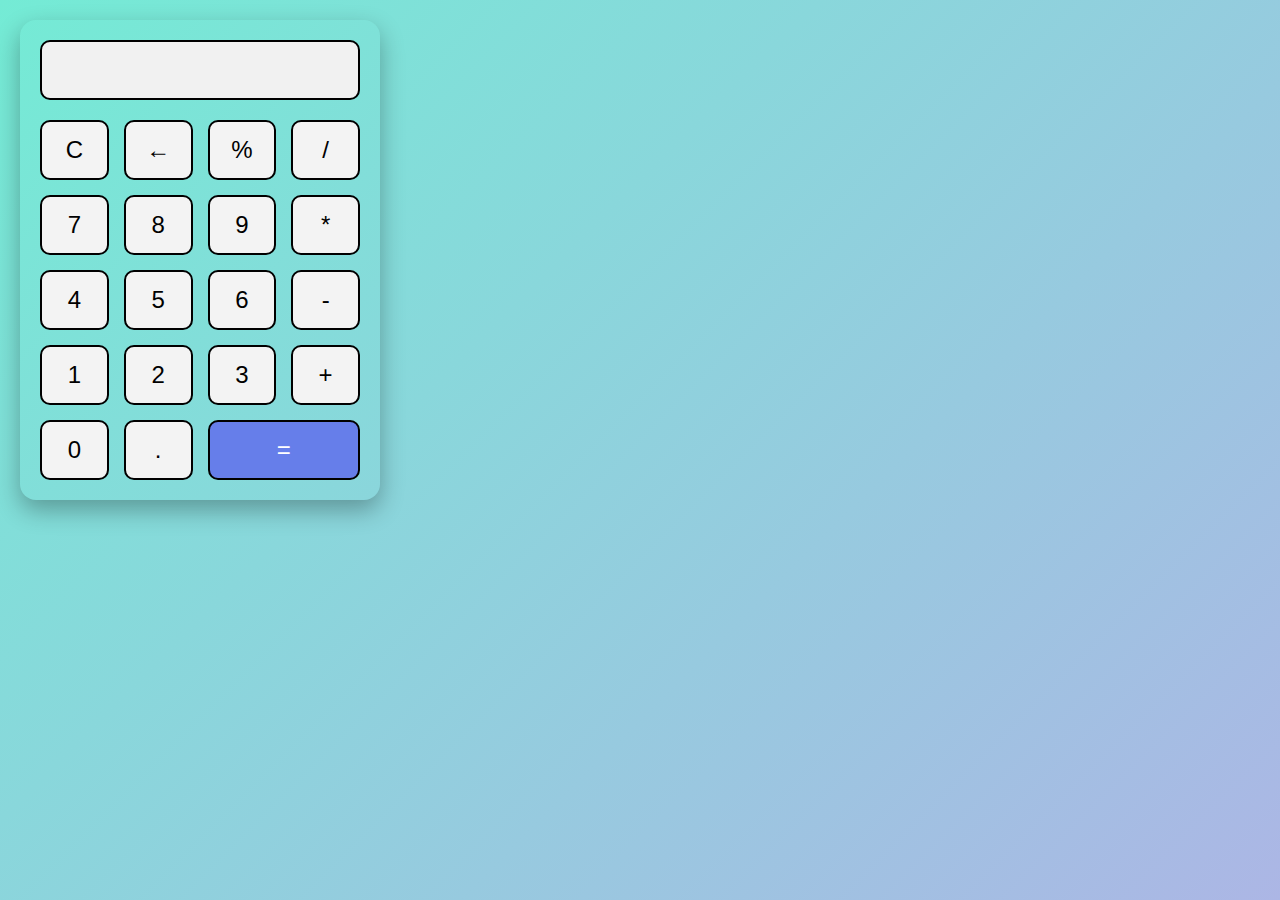
<file: index.html>
<!DOCTYPE html>
<html lang="en">
<head>
  <meta charset="UTF-8" />
  <meta name="viewport" content="width=device-width, initial-scale=1.0" />
  <title>Responsive Calculator</title>
  <link rel="stylesheet" href="style.css" />
  <script src="script.js" defer></script>
</head>
<body>
  <div class="background">
    <div class="container">
    <div class="calculator">
      <input id="display" type="text" class="display" disabled />
      <div class="buttons">
        <button class="clear-all">C</button>
        <button class="erase">←</button>
        <button class="action" id="modulus">%</button>
        <button class="action" id="divide">/</button>

        <button class="action">7</button>
        <button class="action">8</button>
        <button class="action">9</button>
        <button class="action" id="multiply">*</button>

        <button class="action">4</button>
        <button class="action">5</button>
        <button class="action">6</button>
        <button class="action" id="subtract">-</button>

        <button class="action">1</button>
        <button class="action">2</button>
        <button class="action">3</button>
        <button class="action" id="add">+</button>

        <button class="action">0</button>
        <button class="action">.</button>
        <button class="equal">=</button>
      </div>
    </div>
  </div>
  </div>
</body>
</html>
</file>
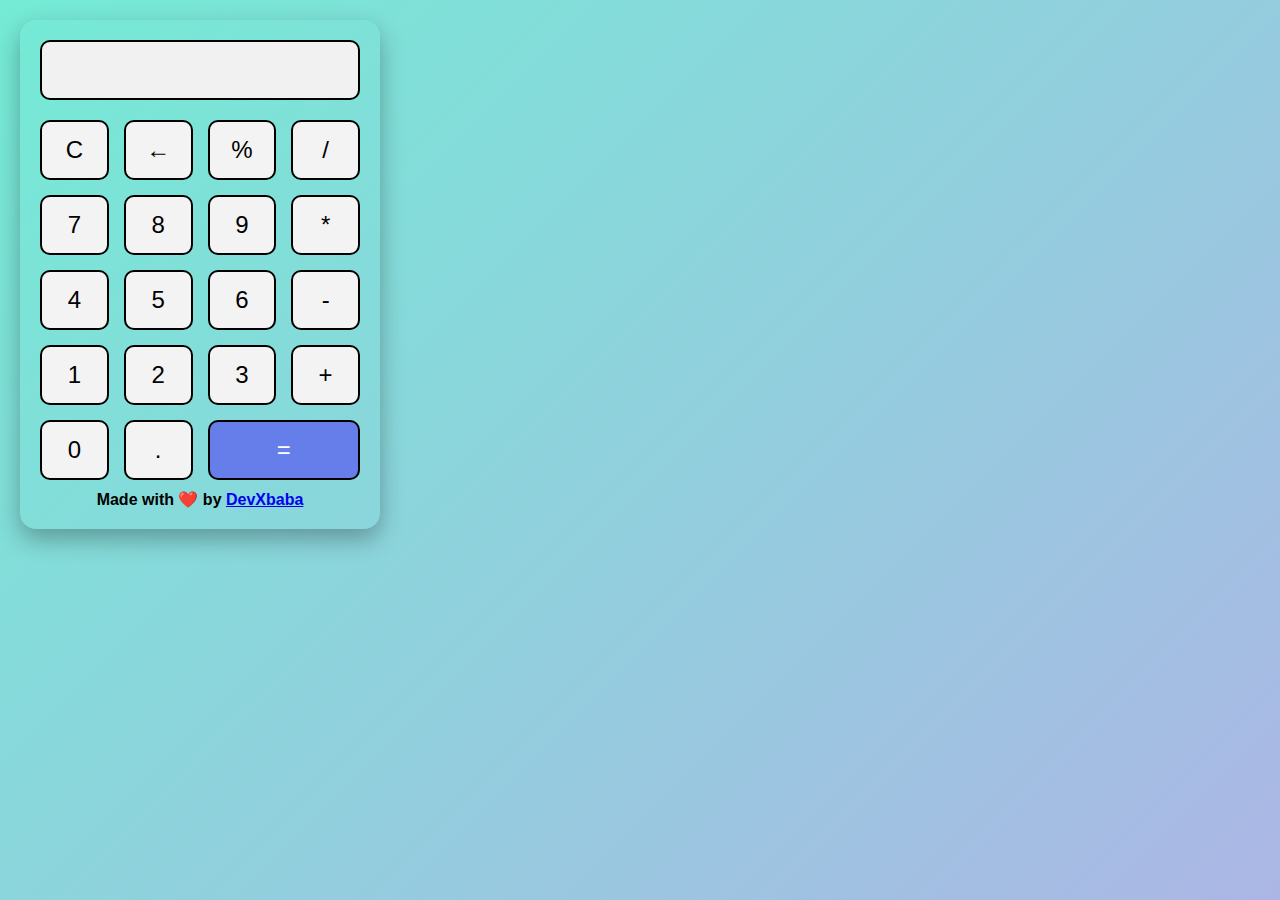
<file: calculator/index.html>
<!DOCTYPE html>
<html lang="en">
<head>
  <meta charset="UTF-8" />
  <meta name="viewport" content="width=device-width, initial-scale=1.0" />
  <title>Responsive Calculator</title>
  <link rel="stylesheet" href="style.css" />
  <script src="script.js" defer></script>
</head>
<body>
  <div class="background">
    <div class="container">
    <div class="calculator">
      <input id="display" type="text" class="display" disabled />
      <div class="buttons">
        <button class="clear-all">C</button>
        <button class="erase">←</button>
        <button class="action" id="modulus">%</button>
        <button class="action" id="divide">/</button>

        <button class="action">7</button>
        <button class="action">8</button>
        <button class="action">9</button>
        <button class="action" id="multiply">*</button>

        <button class="action">4</button>
        <button class="action">5</button>
        <button class="action">6</button>
        <button class="action" id="subtract">-</button>

        <button class="action">1</button>
        <button class="action">2</button>
        <button class="action">3</button>
        <button class="action" id="add">+</button>

        <button class="action">0</button>
        <button class="action">.</button>
        <button class="equal">=</button>
      </div>
  <h4>Made with ❤️ by <a href="https://github.com/rohn5783">DevXbaba</a></h4>

    </div>
  </div>
  </div>
</body>
</html>
</file>
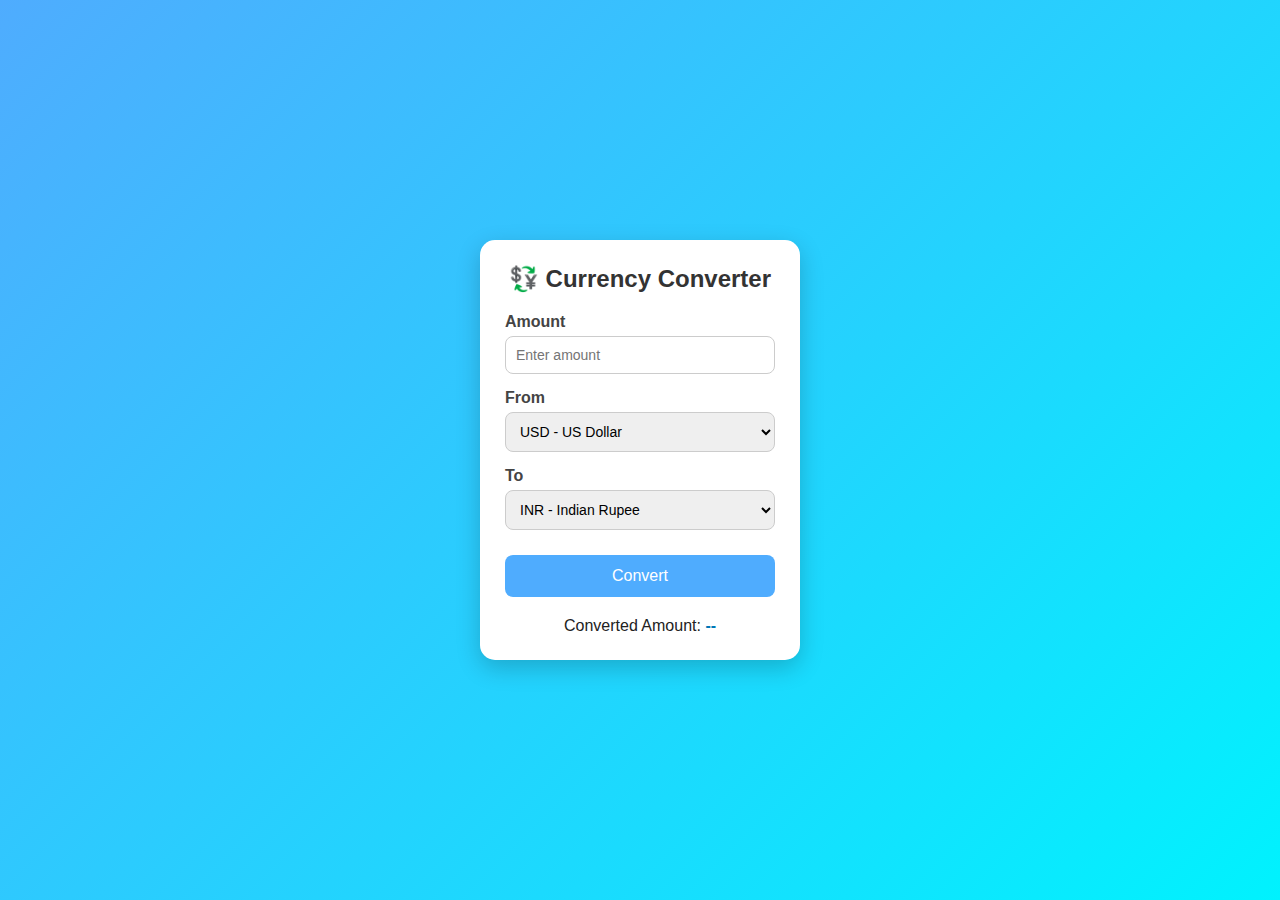
<file: currency-converter/index.html>
<!DOCTYPE html>
<html lang="en">
<head>
  <meta charset="UTF-8">
  <meta name="viewport" content="width=device-width, initial-scale=1.0">
  <title>Currency Converter</title>
  <link rel="stylesheet" href="style.css">
  <script src="script.js" defer></script>
</head>
<body>
  <div class="converter-container">
    <h2>💱 Currency Converter</h2>
    
    <div class="input-group">
      <label for="amount">Amount</label>
      <input type="number" id="amount" placeholder="Enter amount">
    </div>

    <div class="input-group">
      <label for="fromCurrency">From</label>
      <select id="fromCurrency">
        <option value="USD">USD - US Dollar</option>
        <option value="EUR">EUR - Euro</option>
        <option value="INR">INR - Indian Rupee</option>
        <option value="GBP">GBP - British Pound</option>
        <option value="JPY">JPY - Japanese Yen</option>
      </select>
    </div>

    <div class="input-group">
      <label for="toCurrency">To</label>
      <select id="toCurrency">
        <option value="INR">INR - Indian Rupee</option>
        <option value="USD">USD - US Dollar</option>
        <option value="EUR">EUR - Euro</option>
        <option value="GBP">GBP - British Pound</option>
        <option value="JPY">JPY - Japanese Yen</option>
      </select>
    </div>

    <button id="convertBtn">Convert</button>

    <div class="result">
      <p>Converted Amount: <span id="resultValue">--</span></p>
    </div>
  </div>
</body>
</html>
</file>
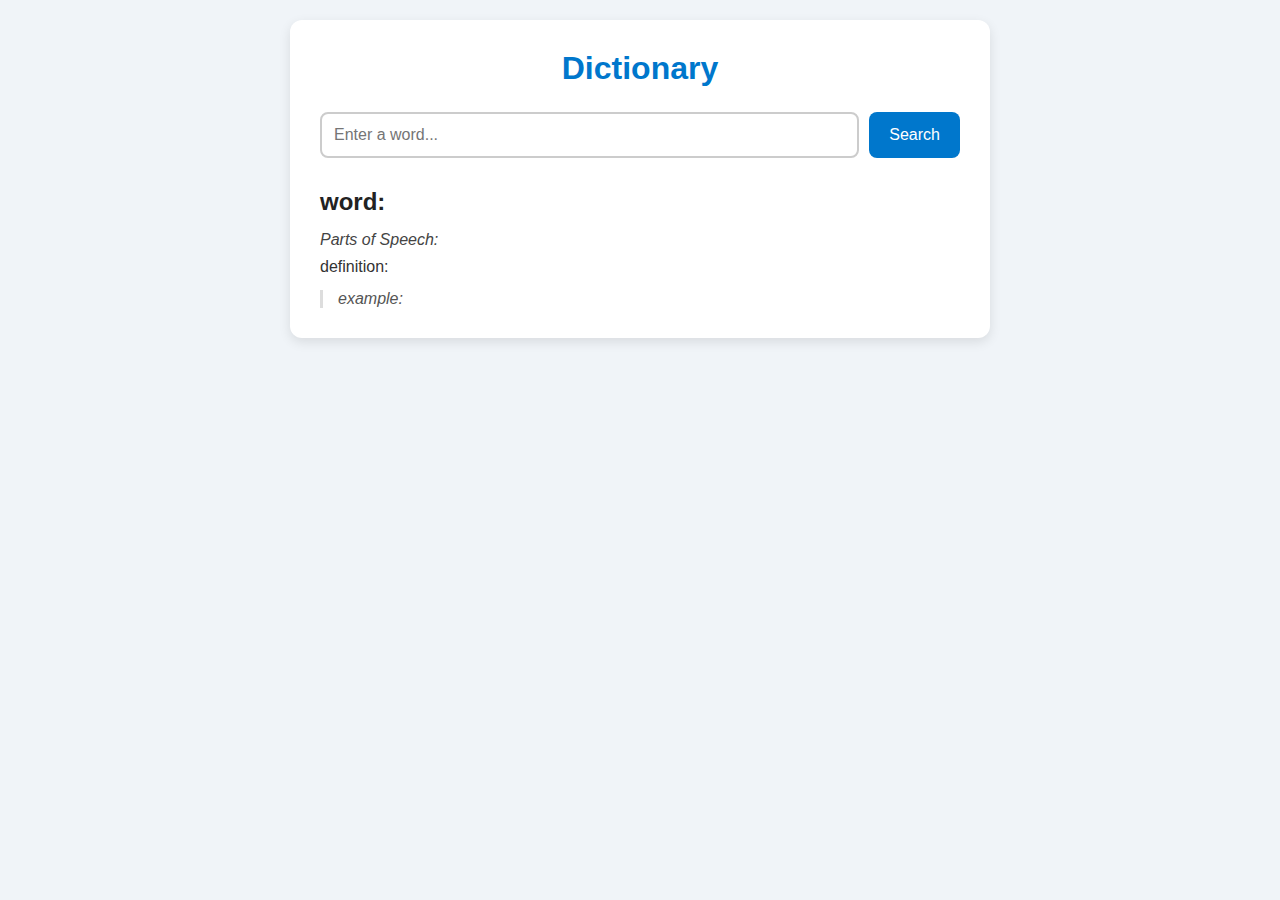
<file: Dictionary/index.html>
<!DOCTYPE html>
<html lang="en">
<head>
  <meta charset="UTF-8" />
  <meta name="viewport" content="width=device-width, initial-scale=1.0"/>
  <title>Dictionary App</title>
  <link rel="stylesheet" href="style.css" />
  <script src="script.js" defer></script>
</head>
<body>
  <div class="container">
    <header>
      <h1>Dictionary</h1>
    </header>

    <div class="search-box">
      <input type="text" placeholder="Enter a word..." />
      <button class="btn">Search</button>
    </div>

    <div class="result">
      <div class="word">word:</div>
     

      <div class="meaning">
        <div class="part-of-speech">Parts of Speech:</div>
        <div class="definition" >definition:</div>
        <div class="example">example:</div>
      </div>
    </div>
  </div>
</body>
</html>
</file>
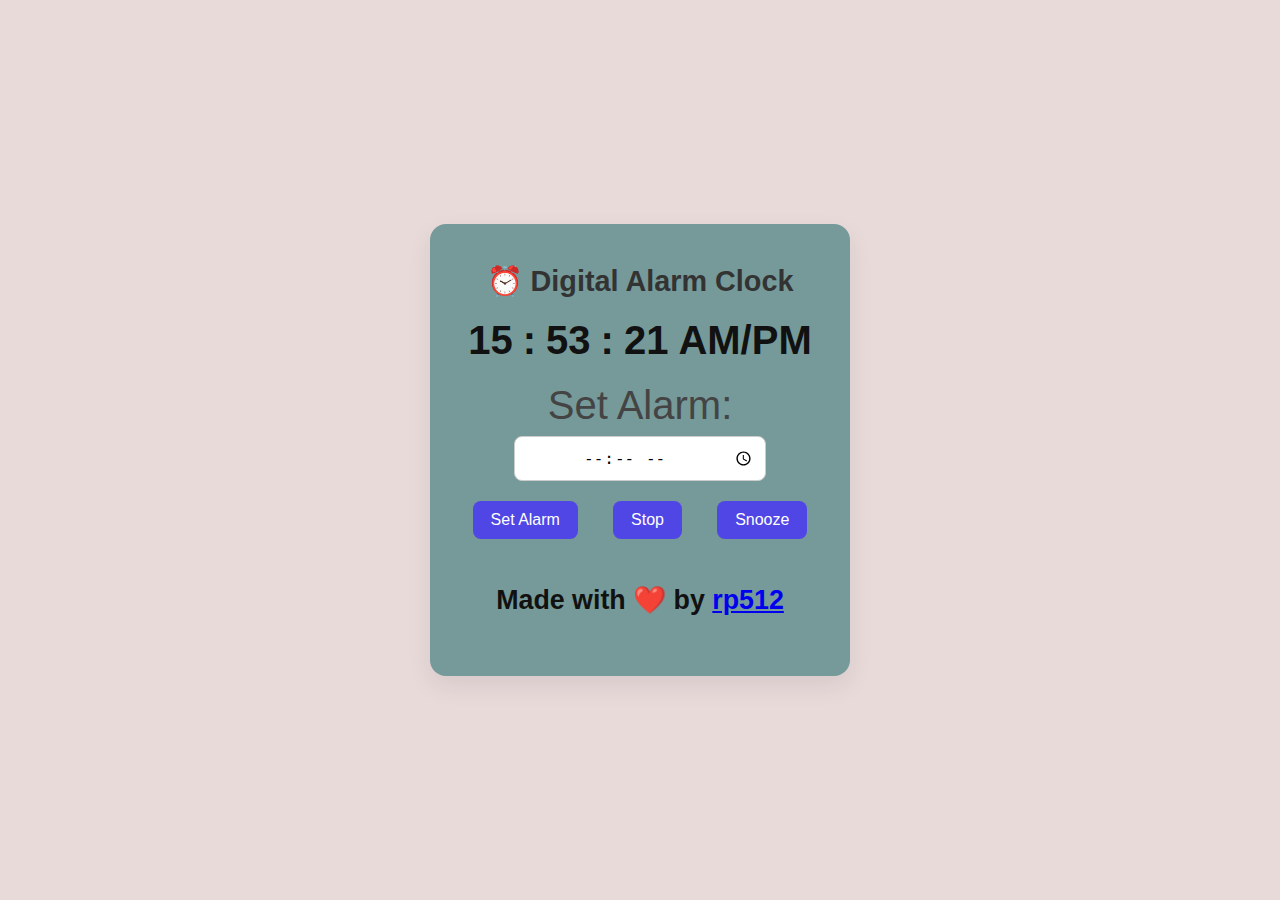
<file: Digital-clock/index.html>
<!DOCTYPE html>
<html lang="en">
<head>
  <meta charset="UTF-8" />
  <meta name="viewport" content="width=device-width, initial-scale=1.0"/>
  <title>Digital Alarm Clock</title>
  <link rel="stylesheet" href="style.css">
  <script src="script.js" defer></script>
</head>
<body class="background">
  <div class="modern-alarm-app">
    <h1>⏰ Digital Alarm Clock</h1>
    <div id="clockDisplay">
     <div class="clock-container">
  <span id="hour">15</span>
  <span>:</span>
  <span id="minute">53</span>
  <span>:</span>
  <span id="second">21</span>
  <span id="amPm">AM/PM</span>


      
    </div>

    <div class="input-row">
      <label for="alarmTime">Set Alarm:</label>
      <input type="time" id="alarmTime">
    </div>

    <div class="button-row">
      <button id="setAlarmBtn">Set Alarm</button>
      <button id="stopAlarmBtn">Stop</button>
      <button id="snoozeBtn">Snooze</button>
    </div>

    <audio id="alarmSound" src="./Asset/funny-alarm-317531.mp3" preload="auto"></audio>
  </br>
    <h6>Made with ❤️ by <a href="https://github.com/rp512">rp512</a></h4>
  </div>

 
</body>
</html>
</file>
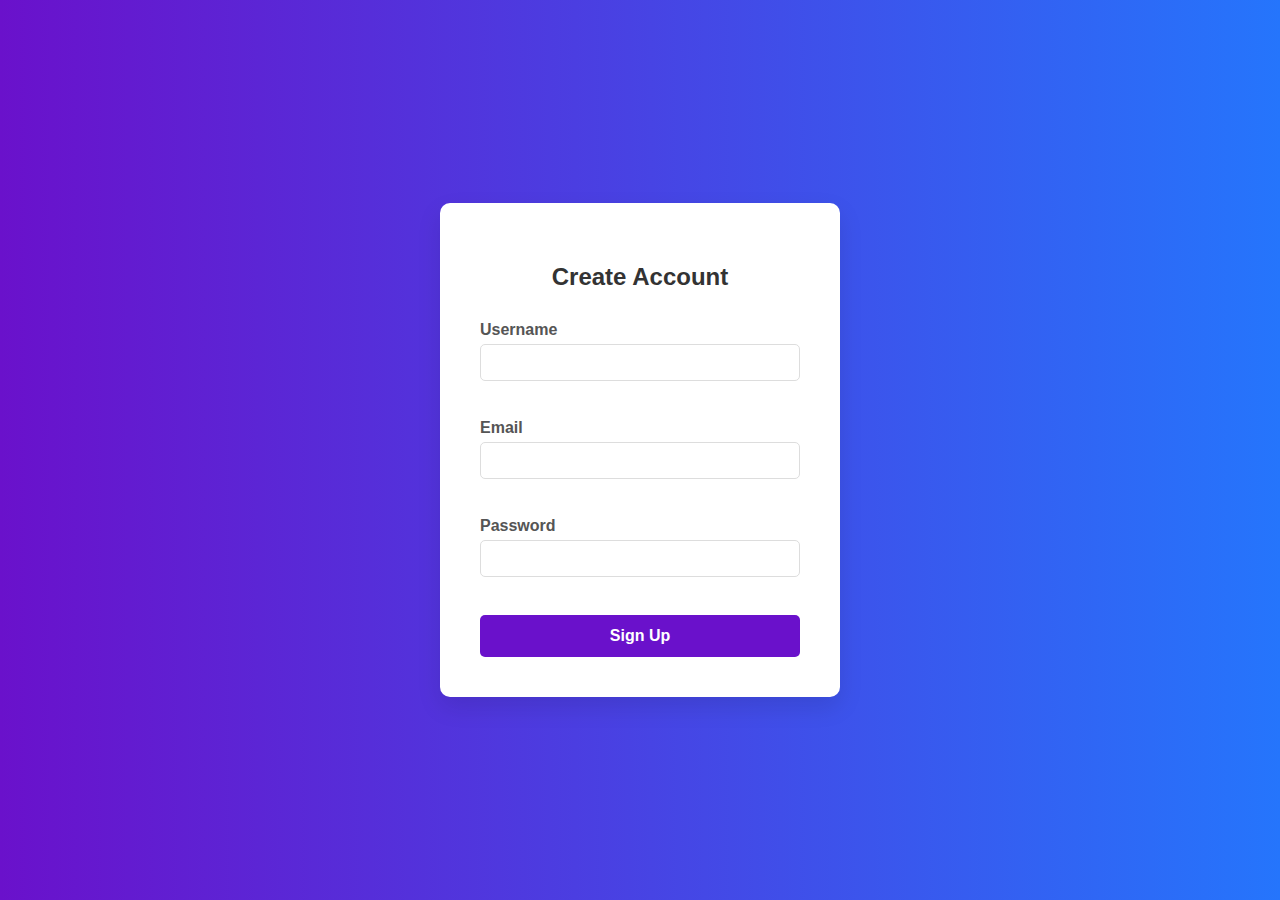
<file: form-validator/index.html>
<!DOCTYPE html>
<html lang="en">
<head>
    <meta charset="UTF-8">
    <meta name="viewport" content="width=device-width, initial-scale=1.0">
    <title>Responsive Form Validator</title>
    <link rel="stylesheet" href="style.css">
    <script src="script.js" defer></script>

</head>
<body>
    <div class="form-container">
        <form id="myForm" novalidate>
            <h2>Create Account</h2>
            <div class="form-group">
                <label for="username">Username</label>
                <input type="text" id="username" name="username" required minlength="3">
                <div class="error-message"></div>
            </div>
            <div class="form-group">
                <label for="email">Email</label>
                <input type="email" id="email" name="email" required>
                <div class="error-message"></div>
            </div>
            <div class="form-group">
                <label for="password">Password</label>
                <input type="password" id="password" name="password" required minlength="8">
                <div class="error-message"></div>
            </div>
            <button type="submit">Sign Up</button>
        </form>
    </div>
</body>
</html>
</file>
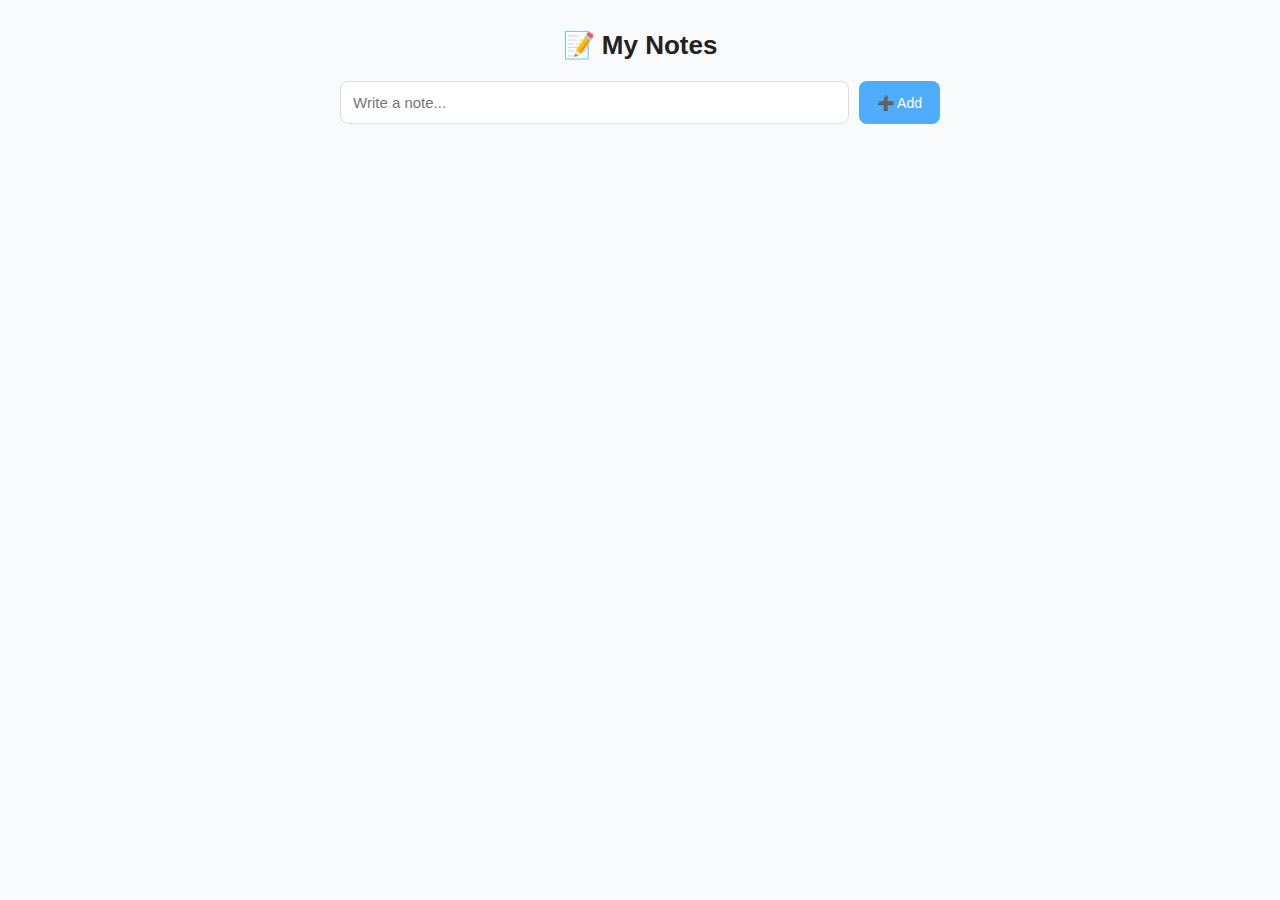
<file: notes-app/index.html>
<!DOCTYPE html>
<html lang="en">
<head>
  <meta charset="UTF-8">
  <meta name="viewport" content="width=device-width, initial-scale=1.0">
  <title>Notes App</title>
  <link rel="stylesheet" href="style.css">
  <script src="script.js" defer></script>
</head>
<body>
  <div class="app-container">
    <header>
      <h1>📝 My Notes</h1>
    </header>

    <!-- Input Section -->
    <div class="input-section">
      <input type="text" id="noteInput" placeholder="Write a note...">
      <button id="addBtn">➕ Add</button>
    </div>

    <!-- Notes Section -->
    <section class="notes-list" id="notesContainer">
      <!-- Example Notes (static demo) -->
      <div class="note-card">
        <p>Read JavaScript book 📘</p>
        <button class="delete-btn">🗑️</button>
      </div>
      <div class="note-card">
        <p>Go for a walk 🚶</p>
        <button class="delete-btn">🗑️</button>
      </div>
    </section>
  </div>
</body>
</html>
</file>
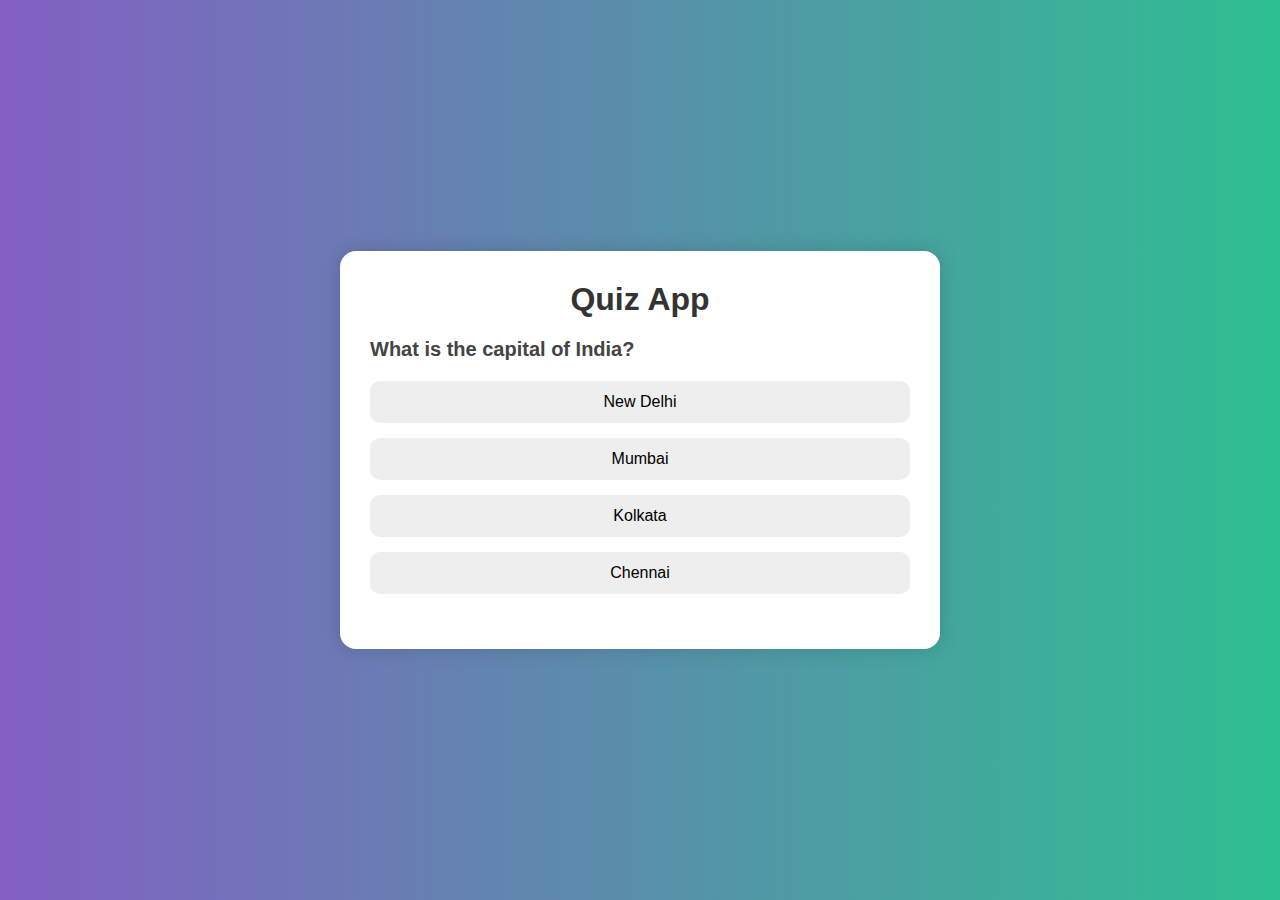
<file: Quiz-App/index.html>
<!DOCTYPE html>
<html lang="en">
<head>
  <meta charset="UTF-8" />
  <meta name="viewport" content="width=device-width, initial-scale=1.0"/>
  <title>Quiz App</title>
  <link rel="stylesheet" href="style.css"/>
  <script src="script.js" defer></script>
</head>
<body>
  <div class="container">
    <div class="quiz-box">
      <h1 class="quiz-title">Quiz App</h1>
      <div class="question-box">
        <h2 id="question">Loading question...</h2>
      </div>
      <ul class="options">
        <li><button class="option-btn">Option 1</button></li>
        <li><button class="option-btn">Option 2</button></li>
        <li><button class="option-btn">Option 3</button></li>
        <li><button class="option-btn">Option 4</button></li>
      </ul>
      <div class="controls">
        <button id="next-btn" class="next-btn">Next</button>
      </div>
    </div>
  </div>

</body>
</html>
</file>
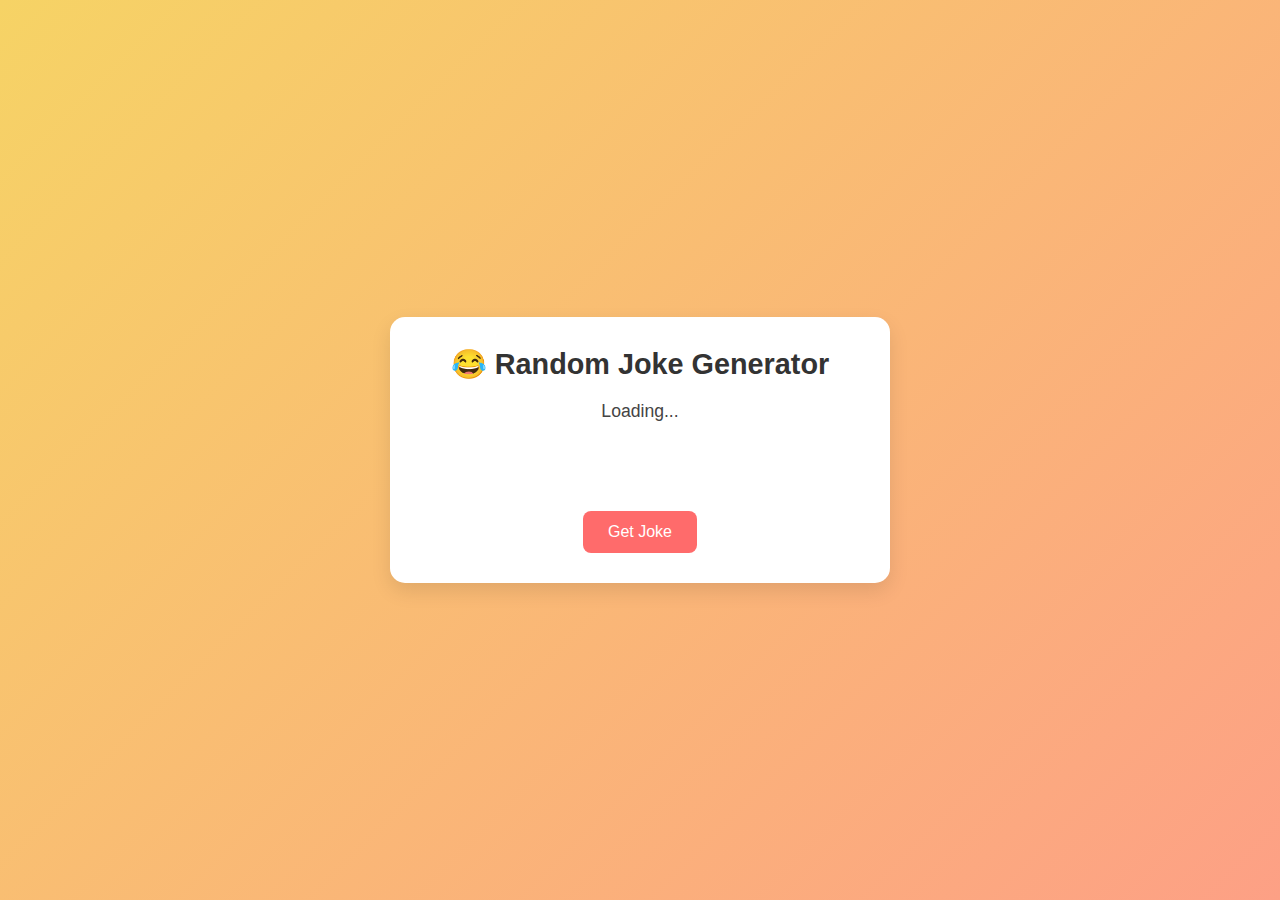
<file: Random-Joke-Generator/index.html>
<!DOCTYPE html>
<html lang="en">
<head>
  <meta charset="UTF-8" />
  <meta name="viewport" content="width=device-width, initial-scale=1.0" />
  <title>Random Joke Generator</title>
  <link rel="stylesheet" href="style.css" />
  <script src="script.js" defer></script>
</head>
<body>
  <div class="joke-container">
    <h1>😂 Random Joke Generator</h1>
    <div class="joke-text" id="joke">Click the button to get a joke!</div>
    <button class="generate-btn" id="generate">Get Joke</button>
  </div>
</body>
</html>
</file>
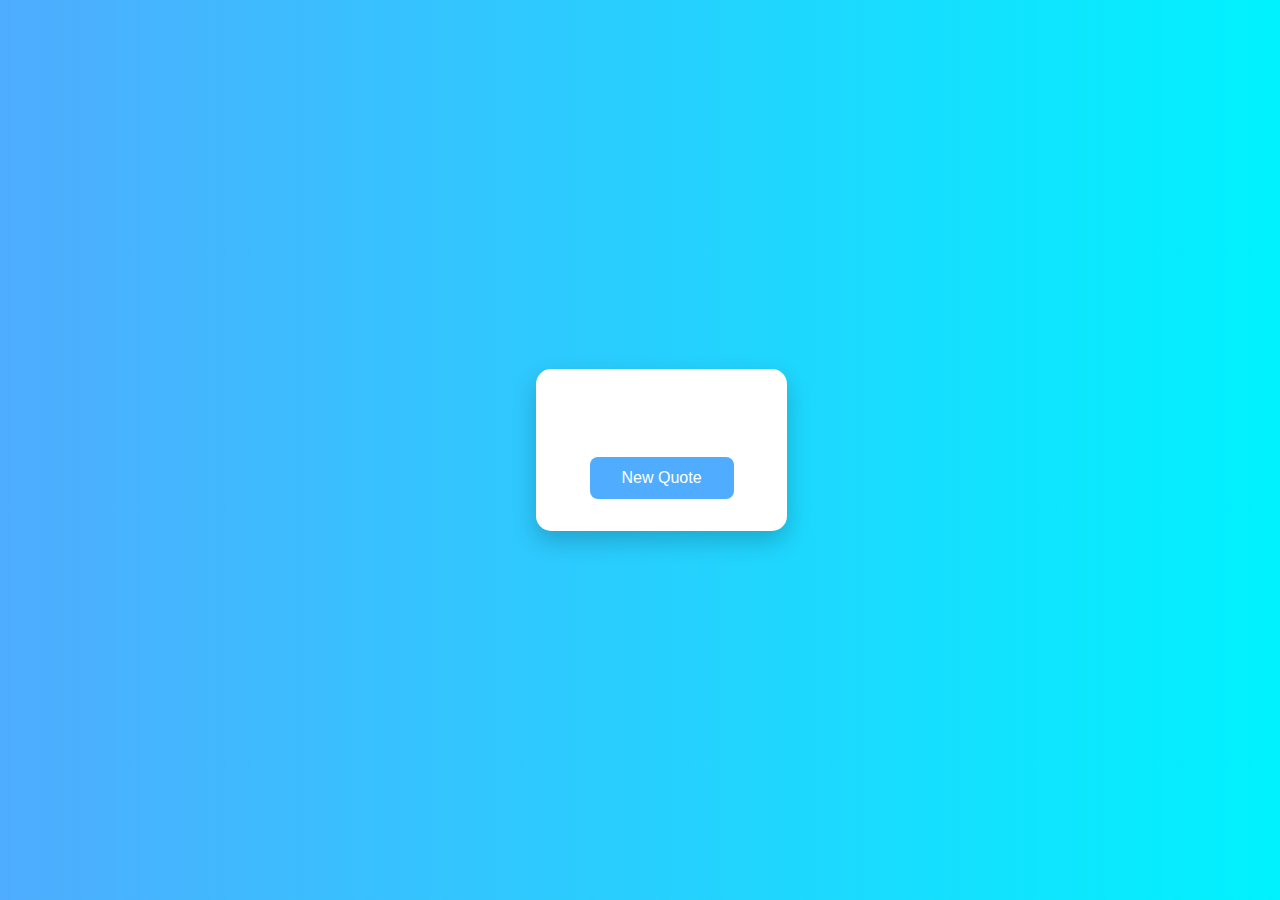
<file: Random-quote/index.html>
<!DOCTYPE html>
<html lang="en">
<head>
  <meta charset="UTF-8" />
  <meta name="viewport" content="width=device-width, initial-scale=1.0" />
  <title>Random Quote Generator</title>
  <link rel="stylesheet" href="style.css" />
  <script src="script.js" defer></script>
</head>
<body>
  <div class="container">
    <div class="quote-box">
      <p class="quote-text">Click the button to get a quote!</p>
      <p class="quote-author">- Author</p>
      <button class="new-quote-btn">New Quote</button>
    </div>
  </div>

  
</body>
</html>
</file>
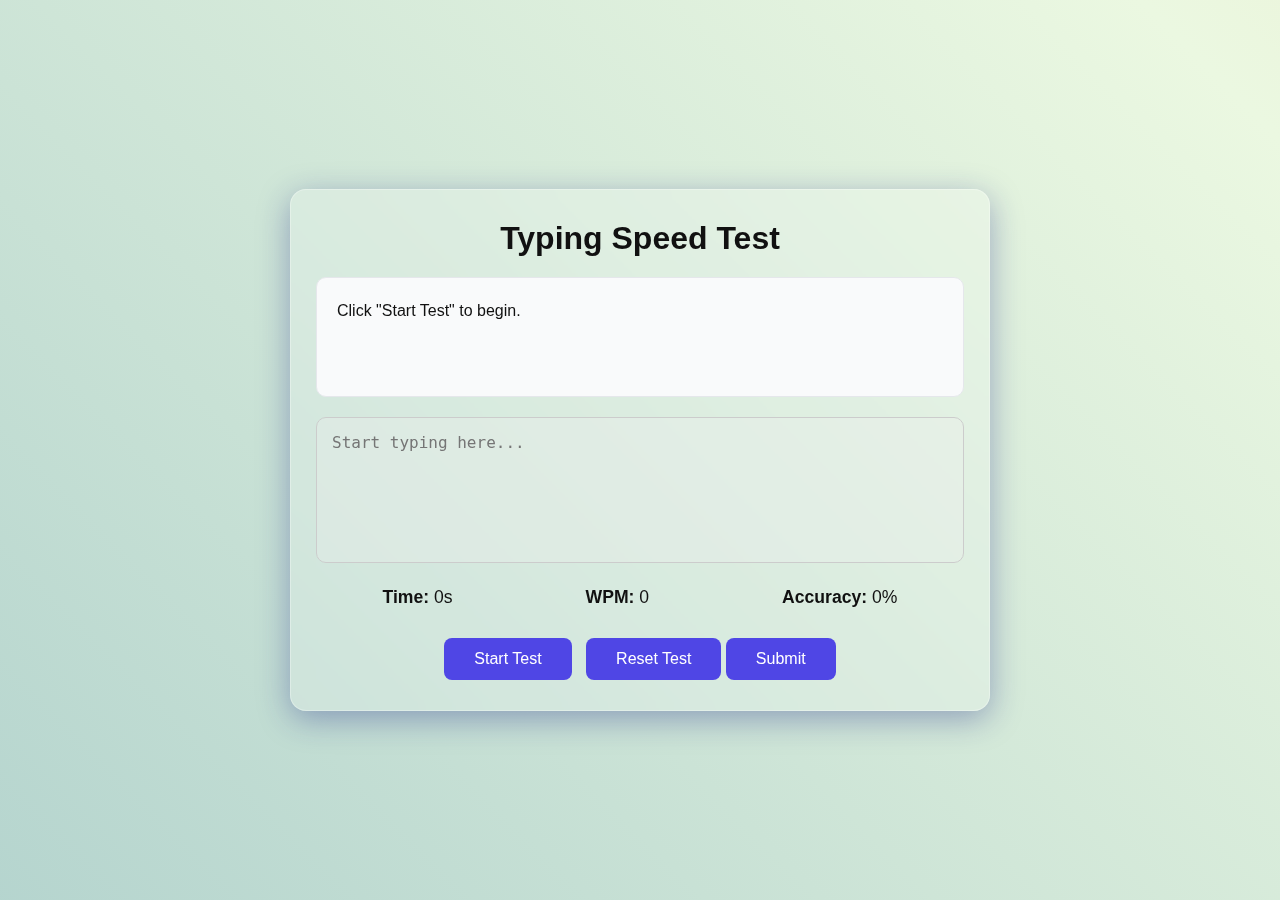
<file: Typing-Speed/index.html>
<!DOCTYPE html>
<html lang="en">
<head>
  <meta charset="UTF-8" />
  <meta name="viewport" content="width=device-width, initial-scale=1.0"/>
  <title>Typing Speed Test</title>
  <link rel="stylesheet" href="style.css" />
 <script src="script.js" defer></script>

</head>
<body>
  <div class="container">
    <h1>Typing Speed Test</h1>

    <div class="paragraph-box" id="paragraphBox">
      <!-- Paragraph will be inserted here by JavaScript -->
      <p id="paragraph">Click "Start Test" to begin.</p>
    </div>

    <textarea 
      id="inputArea" 
      placeholder="Start typing here..." 
      rows="6"
      disabled
    ></textarea>

    <div class="info-box">
      <div><strong>Time:</strong> <span id="timer">0s</span></div>
      <div><strong>WPM:</strong> <span id="wpm">0</span></div>
      <div><strong>Accuracy:</strong> <span id="accuracy">0%</span></div>
    </div>
 <button id="startBtn">Start Test</button>
    <button id="ResetBtn">Reset Test</button>
    <button id="submitBtn">Submit</button>

  </div>

</body>
</html>
</file>
<file: style.css>
* {
  margin: 0;
  padding: 0;
  box-sizing: border-box;
}

body, html {
  height: 100%;
  font-family: 'Segoe UI', sans-serif;
  overflow: hidden;
  display: flex;
  align-items: center;
  justify-content: center;
}
/* Full page animated gradient background */
.background  {
  position: absolute;

  top: 0; left: 0;
  width: 100%;
  height: 100%;
  background: linear-gradient(135deg, #74ebd5, #ACB6E5,#008080, #ff7f50, #90EE90);
  background-size: 400% 400%;
  animation: gradient 15s ease infinite;
  z-index: -1;
}

@keyframes gradient {
  0% { background-position: 0% 50%; }
  25% {background-position: 50% 100%;}

  50% { background-position: 100% 50%; }
  75% {background-position: 50% 100%;}
  100% { background-position: 0% 50%; }
}



.container {
  width: 100%;
  max-width: 400px;
  padding: 20px;
}

.calculator {
  background-color:linear-gradient(135deg, #74ebd5, #ACB6E5,#008080, #ff7f50, #90EE90);
  border-radius: 16px;
  padding: 20px;
  box-shadow: 0 10px 25px rgba(0, 0, 0, 0.3);
}

.display {
  width: 100%;
  height: 60px;
  border:  2px solid black;

  border-radius: 10px;
  font-size: 2rem;
  padding: 10px;
  text-align: right;
   backdrop-filter: blur(10px);
  -webkit-backdrop-filter: blur(10px);
  margin-bottom: 20px;
  background: #f1f1f1;
}

.buttons {
  display: grid;
  grid-template-columns: repeat(4, 1fr);
  gap: 15px;
}

button {
  height: 60px;
  font-size: 1.5rem;
 border:  2px solid black;

  border-radius: 10px;
  background-color: #f3f3f3;
  cursor: pointer;
  transition: all 0.2s ease;
}

button:hover {
  background-color: #ddd;
}

.equal {
  grid-column: span 2;
  background-color: #667eea;
  color: white;
}

.equal:hover {
  background-color: #5a67d8;
}

/* Responsive Tweaks */
@media (max-width: 500px) {
  .calculator {
    padding: 15px;
  }

  .display {
    font-size: 1.5rem;
    height: 50px;
  }

  button {
    height: 50px;
    font-size: 1.2rem;
  }
}
</file>
<file: calculator/style.css>
* {
  margin: 0;
  padding: 0;
  box-sizing: border-box;
}

body, html {
  
  font-family: 'Segoe UI', sans-serif;
  
  margin: 0;
  display: flex;
  align-items: center;
  justify-content: center;
   height: 100vh;
  

}
/* Full page animated gradient background */
.background  {
  position: absolute;

  top: 0; left: 0;
  width: 100%;
  height: 100%;
  background: linear-gradient(135deg, #74ebd5, #ACB6E5,#008080, #ff7f50, #90EE90);
  background-size: 400% 400%;
  animation: gradient 15s ease infinite;
  z-index: -1;
}

@keyframes gradient {
  0% { background-position: 0% 50%; }
  25% {background-position: 50% 100%;}

  50% { background-position: 100% 50%; }
  75% {background-position: 50% 100%;}
  100% { background-position: 0% 50%; }
}



.container {
  width: 100%;
  max-width: 400px;
  padding: 20px;
  display: flex;
  justify-content: center;
  align-items: center;

}

.calculator {
  background-color:linear-gradient(135deg, #74ebd5, #ACB6E5,#008080, #ff7f50, #90EE90);
  border-radius: 16px;
  padding: 20px;
  box-shadow: 0 10px 25px rgba(0, 0, 0, 0.3);
}

.display {
  width: 100%;
  height: 60px;
  border:  2px solid black;

  border-radius: 10px;
  font-size: 2rem;
  padding: 10px;
  text-align: right;
   backdrop-filter: blur(10px);
  -webkit-backdrop-filter: blur(10px);
  margin-bottom: 20px;
  background: #f1f1f1;
}

.buttons {
  display: grid;
  grid-template-columns: repeat(4, 1fr);
  gap: 15px;
}

button {
  height: 60px;
  font-size: 1.5rem;
 border:  2px solid black;

  border-radius: 10px;
  background-color: #f3f3f3;
  cursor: pointer;
  transition: all 0.2s ease;
}

button:hover {
  background-color: #ddd;
}

.equal {
  grid-column: span 2;
  background-color: #667eea;
  color: white;
}

.equal:hover {
  background-color: #5a67d8;
}

/* Responsive Tweaks */
@media (max-width: 500px) {
  .calculator {
    padding: 15px;
  }

  .display {
    font-size: 1.5rem;
    height: 50px;
  }

  button {
    height: 50px;
    font-size: 1.2rem;
  }
}
h4 {
  text-align: center;
  margin-top: 10px;
}
</file>
<file: Dictionary/style.css>
* {
  box-sizing: border-box;
  margin: 0;
  padding: 0;
}

body {
  font-family: Arial, sans-serif;
  background-color: #f0f4f8;
  color: #333;
  padding: 20px;
}

.container {
  max-width: 700px;
  margin: 0 auto;
  background-color: #fff;
  padding: 30px;
  border-radius: 12px;
  box-shadow: 0 4px 12px rgba(0,0,0,0.1);
}

header {
  text-align: center;
  margin-bottom: 25px;
}

header h1 {
  font-size: 2rem;
  color: #0077cc;
}

.search-box {
  display: flex;
  gap: 10px;
  margin-bottom: 30px;
}

.search-box input {
  flex: 1;
  padding: 12px;
  border: 2px solid #ccc;
  border-radius: 8px;
  font-size: 1rem;
}

.search-box button {
  padding: 12px 20px;
  background-color: #0077cc;
  color: white;
  border: none;
  border-radius: 8px;
  cursor: pointer;
  font-size: 1rem;
  transition: background 0.3s;
}

.search-box button:hover {
  background-color: #005fa3;
}

.result {
  margin-top: 20px;
}

.word {
  font-size: 1.5rem;
  font-weight: bold;
  color: #222;
}

.phonetics {
  font-size: 1rem;
  color: #666;
  margin: 5px 0;
}

.meaning {
  margin-top: 15px;
}

.part-of-speech {
  font-style: italic;
  color: #444;
}

.definition {
  margin-top: 5px;
  line-height: 1.6;
}

.example {
  margin-top: 10px;
  font-style: italic;
  color: #555;
  padding-left: 15px;
  border-left: 3px solid #ddd;
}

@media (max-width: 600px) {
  .search-box {
    flex-direction: column;
  }

  .search-box button {
    width: 100%;
  }
}
</file>
<file: Digital-clock/style.css>
* {
  margin: 0;
  padding: 0;
  box-sizing: border-box;
}

.background {
  font-family: "Poppins", sans-serif;
  background-color: rgb(233, 218, 218);
  height: 100vh;
  display: flex;
  justify-content: center;
  align-items: center;
}


.modern-alarm-app {
  background-color: rgb(118, 154, 154);
  padding: 40px 30px;
  border-radius: 16px;
  box-shadow: 0 10px 25px rgba(0, 0, 0, 0.08);
  width: 100%;
  max-width: 420px;
  text-align: center;
}

.modern-alarm-app h1 {
  font-size: 1.8rem;
  color: #333;
  margin-bottom: 20px;
}


#clockDisplay  {
  font-size: 2.5rem;
  
  color: #111;
  margin: 20px 0;
  font-weight: 600;
  

}

.input-row {
  margin: 20px 0;
  display: flex;
  flex-direction: column;
  align-items: center;
}

.input-row label {
  margin-bottom: 8px;
  color: #444;
  font-weight: 500;
}

#alarmTime {
  padding: 10px;
  font-size: 1rem;
  border: 1px solid #ccc;
  border-radius: 8px;
  width: 70%;
  text-align: center;
}

.button-row {
  margin-top: 20px;
  display: flex;
  justify-content: space-around;
  flex-wrap: wrap;
  gap: 10px;
}

button {
  padding: 10px 18px;
  font-size: 1rem;
  border: none;
  border-radius: 8px;
  background-color: #4f46e5;
  color: white;
  cursor: pointer;
  transition: background 0.3s;
}

button:hover {
  background-color: #4338ca;
}


.clock-container {
  display: flex;
  justify-content: center;
  align-items: center;
  font-size: 40px;
  font-weight: bold;
  gap: 10px; /* Adds space between each time element */
}
</file>
<file: form-validator/style.css>
body {
    font-family: 'Arial', sans-serif;
    background: linear-gradient(to right, #6a11cb, #2575fc);
    display: flex;
    justify-content: center;
    align-items: center;
    min-height: 100vh;
    margin: 0;
}

.form-container {
    background-color: #ffffff;
    padding: 40px;
    border-radius: 10px;
    box-shadow: 0 10px 25px rgba(0, 0, 0, 0.1);
    width: 100%;
    max-width: 400px;
    box-sizing: border-box;
}

h2 {
    text-align: center;
    margin-bottom: 30px;
    color: #333;
}

.form-group {
    margin-bottom: 20px;
    position: relative;
}

label {
    display: block;
    margin-bottom: 5px;
    color: #555;
    font-weight: bold;
}

input {
    width: 100%;
    padding: 10px;
    border: 1px solid #ddd;
    border-radius: 5px;
    box-sizing: border-box;
    transition: border-color 0.3s;
}

input:focus {
    outline: none;
    border-color: #6a11cb;
}

.error-message {
    color: #e74c3c;
    font-size: 0.8em;
    height: 1em;
    margin-top: 5px;
}

.form-group.error input {
    border-color: #e74c3c;
}

button {
    width: 100%;
    padding: 12px;
    background-color: #6a11cb;
    border: none;
    border-radius: 5px;
    color: white;
    font-size: 16px;
    font-weight: bold;
    cursor: pointer;
    transition: background-color 0.3s;
}

button:hover {
    background-color: #2575fc;
}

@media (max-width: 480px) {
    .form-container {
        padding: 20px;
    }
}
</file>
<file: Random-Joke-Generator/style.css>
* {
  margin: 0;
  padding: 0;
  box-sizing: border-box;
}

body {
  font-family: 'Segoe UI', Tahoma, Geneva, Verdana, sans-serif;
  background: linear-gradient(135deg, #f6d365 0%, #fda085 100%);
  min-height: 100vh;
  display: flex;
  justify-content: center;
  align-items: center;
  padding: 20px;
}

.joke-container {
  background-color: white;
  padding: 30px 25px;
  border-radius: 15px;
  max-width: 500px;
  width: 100%;
  box-shadow: 0 8px 20px rgba(0, 0, 0, 0.1);
  text-align: center;
}

.joke-container h1 {
  font-size: 1.8rem;
  margin-bottom: 20px;
  color: #333;
}

.joke-text {
  font-size: 1.1rem;
  color: #444;
  margin-bottom: 30px;
  min-height: 80px;
}

.generate-btn {
  padding: 12px 25px;
  font-size: 1rem;
  border: none;
  border-radius: 8px;
  background-color: #ff6b6b;
  color: white;
  cursor: pointer;
  transition: background 0.3s ease;
}

.generate-btn:hover {
  background-color: #ee5253;
}

@media (max-width: 500px) {
  .joke-container {
    padding: 25px 20px;
  }

  .joke-container h1 {
    font-size: 1.5rem;
  }

  .joke-text {
    font-size: 1rem;
  }

  .generate-btn {
    width: 100%;
  }
}
</file>
<file: Random-quote/style.css>
body {
  margin: 0;
  padding: 0;
  font-family: 'Arial', sans-serif;
  background: linear-gradient(to right, #4facfe, #00f2fe);
  height: 100vh;
  display: flex;
  align-items: center;
  justify-content: center;
}

.container {
  text-align: center;
}

.quote-box {
  background: #fff;
  padding: 2rem;
  border-radius: 15px;
  box-shadow: 0 10px 25px rgba(0, 0, 0, 0.2);
  max-width: 500px;
  width: 90%;
}

.quote-text {
  font-size: 1.5rem;
  font-weight: bold;
  color: #333;
}

.quote-author {
  margin-top: 1rem;
  font-style: italic;
  color: #666;
}

.new-quote-btn {
  margin-top: 2rem;
  padding: 0.75rem 2rem;
  font-size: 1rem;
  background-color: #4facfe;
  color: white;
  border: none;
  border-radius: 8px;
  cursor: pointer;
  transition: background-color 0.3s;
}

.new-quote-btn:hover {
  background-color: #00c6ff;
}
@media (max-width: 480px) {
  .quote-text {
    font-size: 1.2rem;
  }

  .new-quote-btn {
    padding: 0.6rem 1.5rem;
    font-size: 0.9rem;
  }
}
</file>
<file: Typing-Speed/style.css>
* {
  margin: 0;
  padding: 0;
  box-sizing: border-box;
}

body {
  font-family: 'Segoe UI', Tahoma, Geneva, Verdana, sans-serif;
  background: #f3f4f6;
  color: #111;
  display: flex;
  justify-content: center;
  align-items: center;
  min-height: 100vh;
  padding: 20px;
}
body {
  background: linear-gradient(45deg, #3f87a6, #ebf8e1, #f69d3c);
  background-size: 600% 600%;
  animation: gradientBG 15s ease infinite;
}

@keyframes gradientBG {
  0% { background-position: 0% 50%; }
  50% { background-position: 100% 50%; }
  100% { background-position: 0% 50%; }
}


.container {
  background: #ffffff;
  padding: 30px 25px;
  border-radius: 12px;
  box-shadow: 0 0 20px rgba(0,0,0,0.1);
  width: 100%;
  max-width: 700px;
  text-align: center;
}
.container {
  background: rgba(255, 255, 255, 0.2);
  backdrop-filter: blur(10px);
  -webkit-backdrop-filter: blur(10px);
  border-radius: 16px;
  border: 1px solid rgba(255, 255, 255, 0.3);
  padding: 30px 25px;
  box-shadow: 0 8px 32px 0 rgba(31, 38, 135, 0.37);
  width: 100%;
  max-width: 700px;
  text-align: center;
  color: #fff;
}


h1 {
  font-size: 2rem;
  margin-bottom: 20px;
  color: #111;
}

.paragraph-box {
  background: #f9fafb;
  border: 1px solid #e5e7eb;
  padding: 20px;
  color: #111;
  border-radius: 10px;
  min-height: 120px;
  margin-bottom: 20px;
  text-align: left;
  overflow-y: auto;
  line-height: 1.6;
}

#inputArea {
  width: 100%;
  padding: 15px;
  color: #111;

  font-size: 1rem;
  border: 1px solid #ccc;
  border-radius: 10px;
  resize: none;
  margin-bottom: 20px;
}

.info-box  {
  display: flex;
  color: #111;
  justify-content: space-around;
  margin-bottom: 20px;
  font-size: 1.1rem;
}

button#startBtn  {
  background-color: #4f46e5;
  
  color: white;
  padding: 12px 30px;
  border: none;
  font-size: 1rem;
  border-radius: 8px;
  cursor: pointer;
  transition: background 0.3s ease;
}

button#ResetBtn  {

  background-color: #4f46e5;
  color: white;
  padding: 12px 30px;
  border: none;
  font-size: 1rem;
  border-radius: 8px;
  cursor: pointer;
  transition: background 0.3s ease;
}
button#submitBtn  {

  background-color: #4f46e5;
  color: white;
  padding: 12px 30px;
  border: none;
  font-size: 1rem;
  border-radius: 8px;
  cursor: pointer;
  transition: background 0.3s ease;
}

button#startBtn:hover  {
  background-color: #4338ca;
}
button#ResetBtn:hover  {
  background-color: #4338ca;
}
button#submitBtn:hover  { 
  background-color: #4338ca;
}
#startBtn {
  margin-right: 10px; /* adds space between Start and Reset */
}

#startBtn,
#submitBtn, 
#ResetBtn {
  margin-top: 10px;
}

@media (max-width: 600px) {
  .info-box {
    flex-direction: column;
    gap: 10px;
  }

  h1 {
    font-size: 1.5rem;
  }

  .paragraph-box {
    font-size: 0.95rem;
  }
}
</file>
<file: currency-converter/style.css>
/* General Reset */
* {
  margin: 0;
  padding: 0;
  box-sizing: border-box;
  font-family: "Segoe UI", Tahoma, Geneva, Verdana, sans-serif;
}

body {
  background: linear-gradient(135deg, #4facfe, #00f2fe);
  display: flex;
  justify-content: center;
  align-items: center;
  height: 100vh;
}

.converter-container {
  background: #fff;
  padding: 25px;
  border-radius: 15px;
  box-shadow: 0 8px 25px rgba(0, 0, 0, 0.2);
  width: 320px;
  text-align: center;
}

.converter-container h2 {
  margin-bottom: 20px;
  color: #333;
}

.input-group {
  margin-bottom: 15px;
  text-align: left;
}

.input-group label {
  display: block;
  margin-bottom: 5px;
  font-weight: bold;
  color: #444;
}

.input-group input,
.input-group select {
  width: 100%;
  padding: 10px;
  border-radius: 8px;
  border: 1px solid #ccc;
  font-size: 14px;
}

button {
  width: 100%;
  padding: 12px;
  background: #4facfe;
  border: none;
  border-radius: 8px;
  color: #fff;
  font-size: 16px;
  cursor: pointer;
  margin-top: 10px;
  transition: 0.3s;
}

button:hover {
  background: #00c6ff;
}

.result {
  margin-top: 20px;
  font-size: 16px;
  color: #222;
}

#resultValue {
  font-weight: bold;
  color: #0077b6;
}
</file>
<file: notes-app/style.css>
/* Reset */
* {
  margin: 0;
  padding: 0;
  box-sizing: border-box;
  font-family: "Segoe UI", Tahoma, Geneva, Verdana, sans-serif;
}

body {
  background: #f9fafb;
  display: flex;
  justify-content: center;
  align-items: flex-start;
  min-height: 100vh;
  padding: 30px;
  color: #333;
}

.app-container {
  width: 100%;
  max-width: 600px;
}

/* Header */
header {
  text-align: center;
  margin-bottom: 20px;
}

header h1 {
  font-size: 26px;
  color: #222;
}

/* Input Section */
.input-section {
  display: flex;
  gap: 10px;
  margin-bottom: 25px;
}

.input-section input {
  flex: 1;
  padding: 12px;
  border-radius: 8px;
  border: 1px solid #ddd;
  font-size: 15px;
}

.input-section button {
  padding: 12px 18px;
  border: none;
  border-radius: 8px;
  background: #4facfe;
  color: white;
  font-size: 14px;
  cursor: pointer;
  transition: 0.3s;
}

.input-section button:hover {
  background: #00c6ff;
}

/* Notes Section */
.notes-list {
  display: flex;
  flex-direction: column;
  gap: 12px;
}

.note-card {
  background: white;
  border: 1px solid #eee;
  border-radius: 10px;
  padding: 14px 18px;
  display: flex;
  justify-content: space-between;
  align-items: center;
  box-shadow: 0 2px 6px rgba(0,0,0,0.05);
  transition: 0.2s;
}

.note-card:hover {
  transform: scale(1.01);
}

.note-card p {
  margin: 0;
  font-size: 15px;
  flex: 1;
}

.delete-btn {
  background: transparent;
  border: none;
  font-size: 18px;
  cursor: pointer;
  color: #888;
  transition: 0.2s;
}

.delete-btn:hover {
  color: red;
}
</file>
<file: Quiz-App/style.css>
/* Reset */
* {
  margin: 0;
  padding: 0;
  box-sizing: border-box;
}

/* Body */
body {
  font-family: 'Segoe UI', Tahoma, Geneva, Verdana, sans-serif;
  background: linear-gradient(to right, #8360c3, #2ebf91);
  min-height: 100vh;
  display: flex;
  align-items: center;
  justify-content: center;
}

/* Container */
.container {
  width: 90%;
  max-width: 600px;
  background-color: white;
  border-radius: 16px;
  box-shadow: 0 0 20px rgba(0,0,0,0.15);
  padding: 30px;
}

/* Quiz Title */
.quiz-title {
  text-align: center;
  font-size: 2rem;
  margin-bottom: 20px;
  color: #333;
}

/* Question */
#question {
  font-size: 1.25rem;
  margin-bottom: 20px;
  color: #444;
}

/* Options */
.options {
  list-style-type: none;
  display: flex;
  flex-direction: column;
  gap: 15px;
}

.option-btn {
  width: 100%;
  padding: 12px;
  background-color: #eee;
  border: none;
  border-radius: 10px;
  font-size: 1rem;
  cursor: pointer;
  transition: 0.3s;
}

.option-btn:hover {
  background-color: #d1c4e9;
}

/* Next Button */
.controls {
  margin-top: 25px;
  text-align: right;
}

.next-btn {
  padding: 10px 25px;
  font-size: 1rem;
  background-color: #7b1fa2;
  color: white;
  border: none;
  border-radius: 8px;
  cursor: pointer;
  transition: 0.3s;
}

.next-btn:hover {
  background-color: #6a1b9a;
}

/* Responsive */
@media (max-width: 500px) {
  .quiz-title {
    font-size: 1.5rem;
  }

  #question {
    font-size: 1.1rem;
  }

  .option-btn {
    font-size: 0.95rem;
    padding: 10px;
  }

  .next-btn {
    width: 100%;
    text-align: center;
  }

  .controls {
    text-align: center;
  }
}



.correct {
  background-color: green;
  color: white;
}

.wrong {
  background-color: red;
  color: white;
}

.option-btn:disabled {
  cursor: not-allowed;
  opacity: 0.8;
}
</file>
